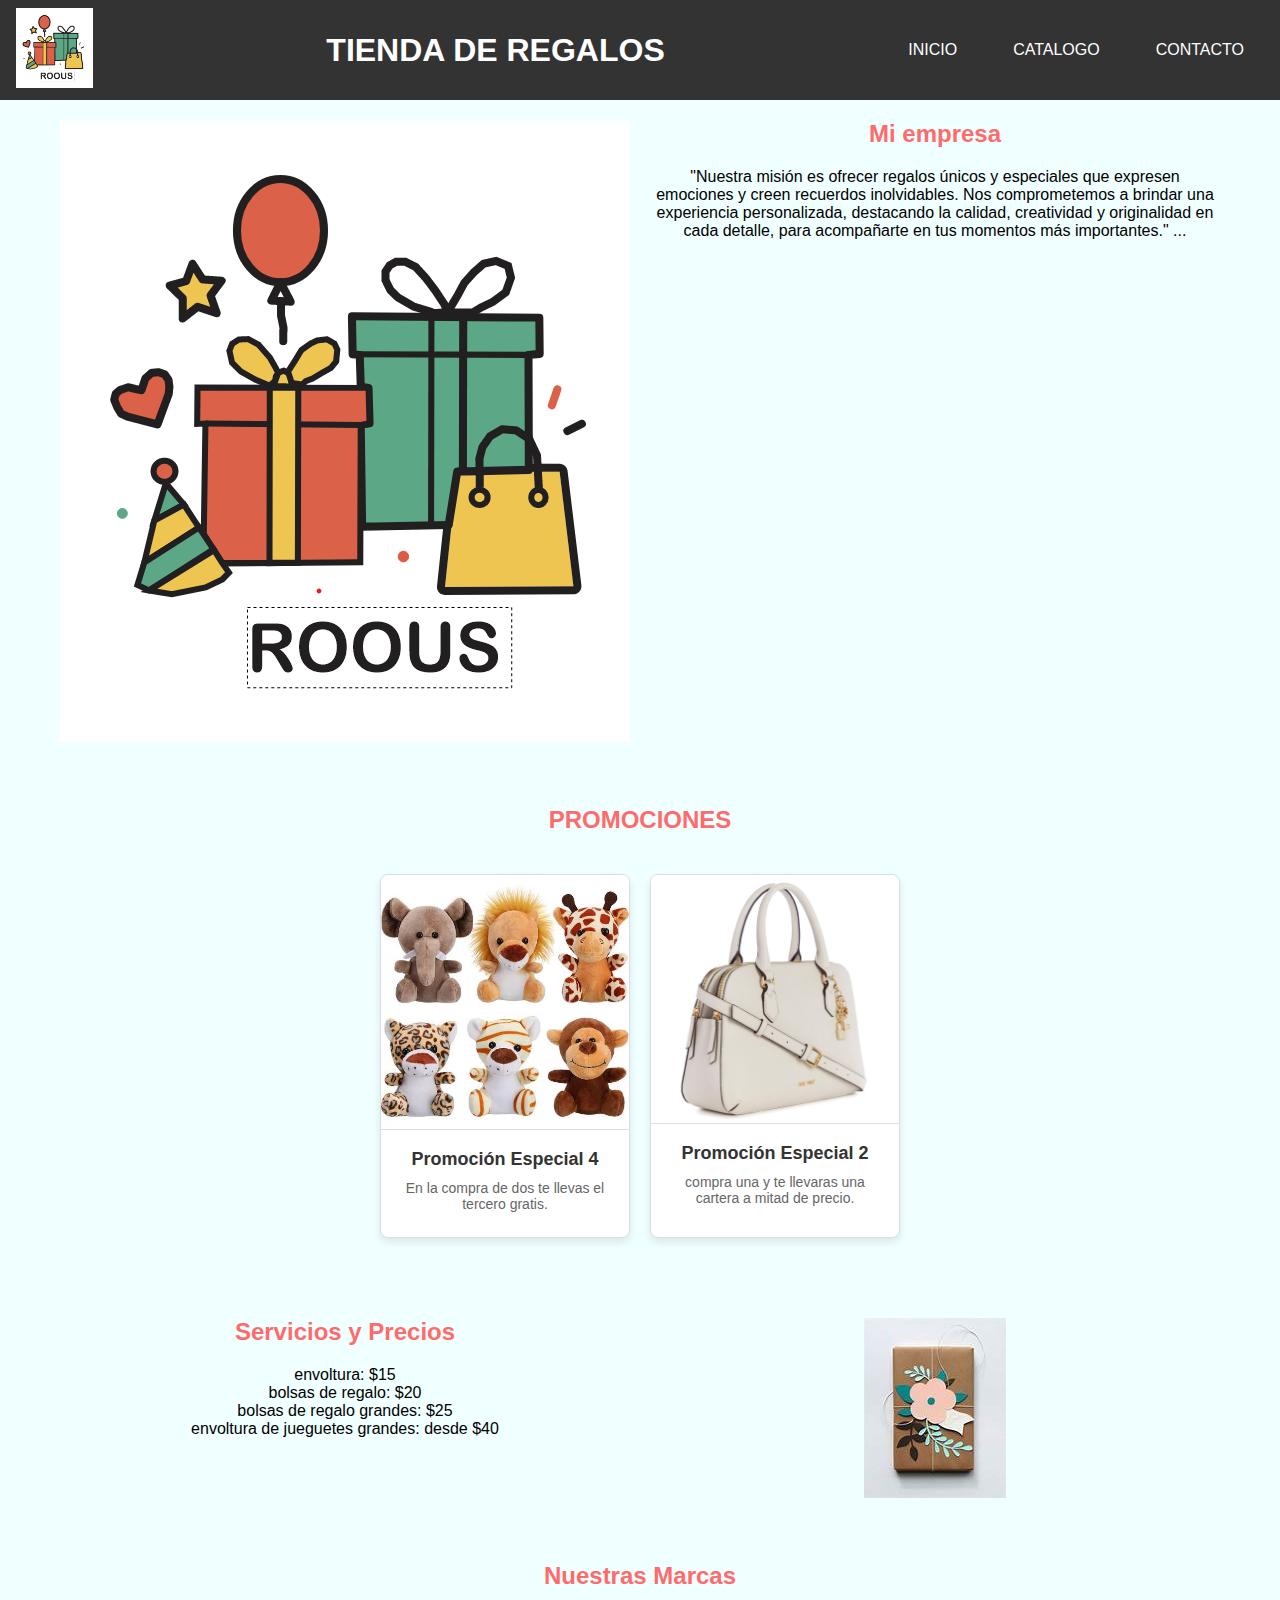
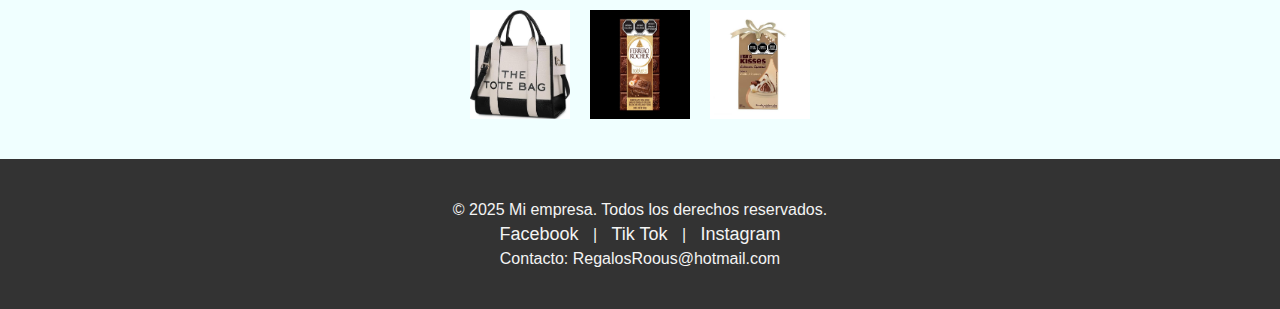
<file: index.html>
<!DOCTYPE html>
<html lang="en">
<head>
    <meta charset="UTF-8">
    <meta name="viewport" content="width=device-width, initial-scale=1.0">
    <title>TIENDA DE REGALO</title>
    <link rel="stylesheet" href="styles.css">
</head>
<body>
    <!-- Sección encabezado -->
    <header class="header">
        <a href="intex.html" class="logo"><img src="LOGO.png"></a>
        <h1>TIENDA DE REGALOS</h1>
        <nav class="navbar">
            <span class="icon" onclick="toggleMenu()">&#9776;</span>
            <ul class="menu" id="menu">
                <li><a href="intex.html">INICIO</a></li>
                <li><a href="productos.html">CATALOGO</a></li>
                <li><a href="contacto.html">CONTACTO</a></li>
            </ul>
        </nav>
    </header>
    <!-- Sección de contenido principal-->
    <main>
        <!-- Sección de la empresa -->
        <section id="empresa" class="columnas">
            <div class="izquierda">
                <img src="LOGO.png" alt="quienes_somos">
            </div>
            <div class="derecha">
                <h2>Mi empresa</h2>
                <p>"Nuestra misión es ofrecer regalos únicos y especiales que expresen emociones y creen recuerdos inolvidables.
                    Nos comprometemos a brindar una experiencia personalizada, destacando la calidad, creatividad y originalidad en cada detalle,
                    para acompañarte en tus momentos más importantes." ...</p>    
            </div>
        </section>

        <!-- Sección de Promociones -->
        <section id="promocion">
            <h2>PROMOCIONES</h2>
            <div class="catalogo">
                <!-- promocion 1 -->
                <div class="producto">
                    <img src="PELUCHES%20BB.png.jpeg" alt="Producto 1">
                    <div class="producto-info">
                        <h2>Promoción Especial 4</h2>
                        <p>En la compra de dos te llevas el tercero gratis.</p>
                    </div>
                </div>
                <!-- promocion 2 -->
                <div class="producto">
                    <img src="bolsa,b.png.jpeg" alt="Producto 2">
                    <div class="producto-info">
                        <h2>Promoción Especial 2</h2>
                        <p>compra una y te llevaras una cartera a mitad de precio.</p>
                    </div>
                </div>
            </div>
        </section>
        
        <!-- Sección de Servicios y Precios -->
        <section id="servicios" class="columnas">
            <div class="izquierda">
                <h2>Servicios y Precios</h2>
                <ul>
                    <li>envoltura: $15</li>
                    <li>bolsas de regalo: $20</li>
                    <li>bolsas de regalo grandes: $25</li>
                    <li>envoltura de jueguetes grandes: desde $40</li>
                    <!-- Agregar más servicios según sea necesario -->
                </ul>
            </div>
            <div class="derecha">
                <img src="envoltura.jpeg" alt="Envoltura">
            </div>
        </section>

        <!-- Sección de Marcas -->
        <section id="marcas">
            <h2>Nuestras Marcas</h2>
            <div class="brands">
                <img src="bolsas.png.jpeg" alt="THE TOTE BAG">
                <img src="CHOCOLATES.PNG.jpeg" alt="FERRERO ROCHER">
                <img src="KISSES.PNG.jpeg" alt="KISSES">
            </div>
        </section>
    </main>

    <!-- Sección de Pie de pagina -->
    <footer>
        <p>&copy; 2025 Mi empresa. Todos los derechos reservados.</p>
        <div class="redes-sociales">
            <a href="#" target="_blank">Facebook</a> |
            <a href="#" target="_blank">Tik Tok</a> |
            <a href="#" target="_blank">Instagram</a>
        </div>
        <p>Contacto: RegalosRoous@hotmail.com</p>
    </footer>

    <!-- script Codigo de JavaScript -->
    <script>
        // Función para mostrar u ocultar el menú en móviles
        function toggleMenu() {
          const menu = document.getElementById("menu");
          menu.classList.toggle("responsive");
        }
      </script>
</body>
</html>
</file>
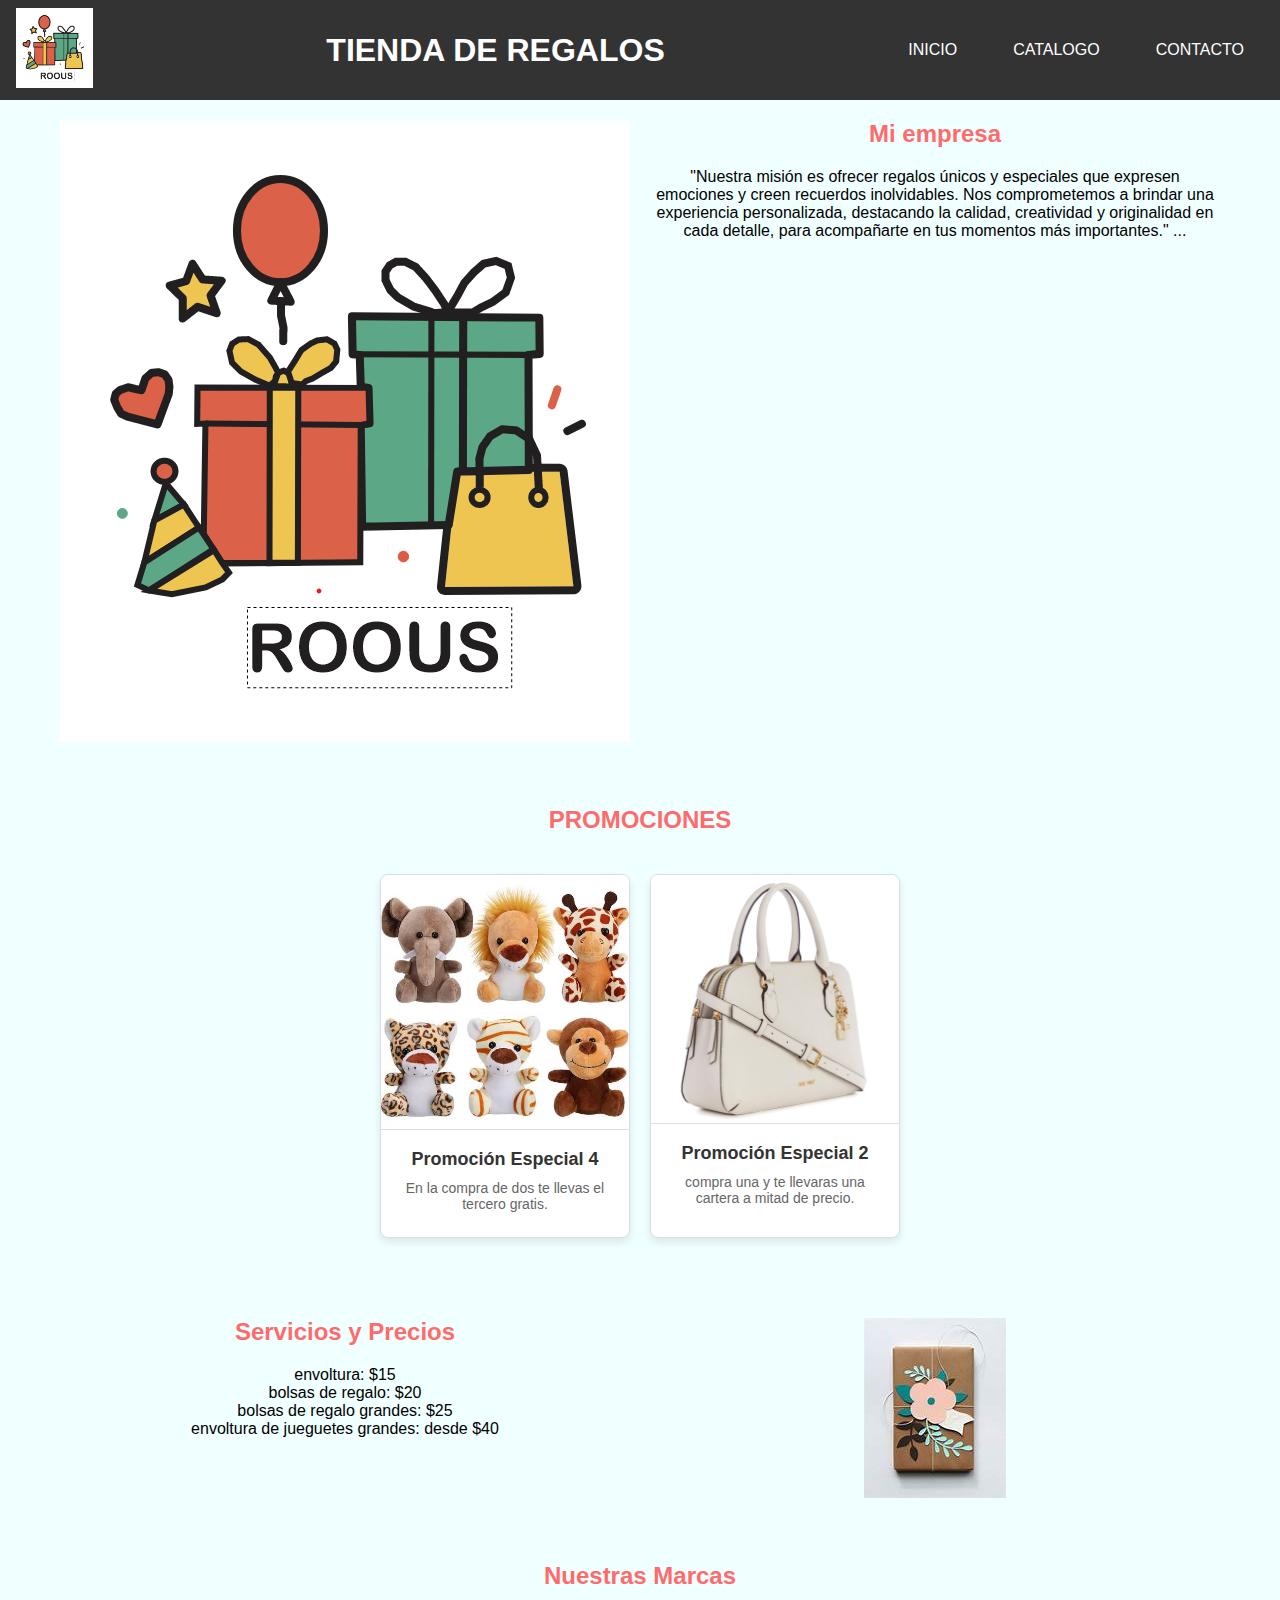
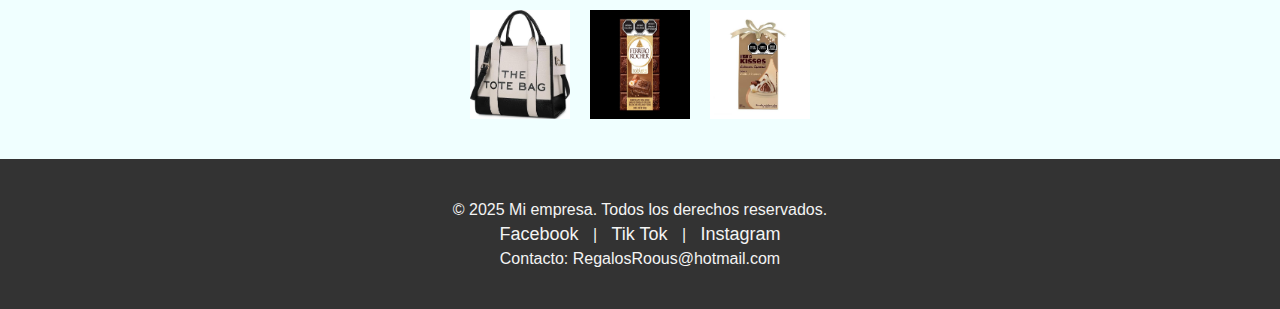
<file: intex.html>
<!DOCTYPE html>
<html lang="en">
<head>
    <meta charset="UTF-8">
    <meta name="viewport" content="width=device-width, initial-scale=1.0">
    <title>TIENDA DE REGALO</title>
    <link rel="stylesheet" href="styles.css">
</head>
<body>
    <!-- Sección encabezado -->
    <header class="header">
        <a href="intex.html" class="logo"><img src="LOGO.png"></a>
        <h1>TIENDA DE REGALOS</h1>
        <nav class="navbar">
            <span class="icon" onclick="toggleMenu()">&#9776;</span>
            <ul class="menu" id="menu">
                <li><a href="intex.html">INICIO</a></li>
                <li><a href="productos.html">CATALOGO</a></li>
                <li><a href="contacto.html">CONTACTO</a></li>
            </ul>
        </nav>
    </header>
    <!-- Sección de contenido principal-->
    <main>
        <!-- Sección de la empresa -->
        <section id="empresa" class="columnas">
            <div class="izquierda">
                <img src="LOGO.png" alt="quienes_somos">
            </div>
            <div class="derecha">
                <h2>Mi empresa</h2>
                <p>"Nuestra misión es ofrecer regalos únicos y especiales que expresen emociones y creen recuerdos inolvidables.
                    Nos comprometemos a brindar una experiencia personalizada, destacando la calidad, creatividad y originalidad en cada detalle,
                    para acompañarte en tus momentos más importantes." ...</p>    
            </div>
        </section>

        <!-- Sección de Promociones -->
        <section id="promocion">
            <h2>PROMOCIONES</h2>
            <div class="catalogo">
                <!-- promocion 1 -->
                <div class="producto">
                    <img src="PELUCHES%20BB.png.jpeg" alt="Producto 1">
                    <div class="producto-info">
                        <h2>Promoción Especial 4</h2>
                        <p>En la compra de dos te llevas el tercero gratis.</p>
                    </div>
                </div>
                <!-- promocion 2 -->
                <div class="producto">
                    <img src="bolsa,b.png.jpeg" alt="Producto 2">
                    <div class="producto-info">
                        <h2>Promoción Especial 2</h2>
                        <p>compra una y te llevaras una cartera a mitad de precio.</p>
                    </div>
                </div>
            </div>
        </section>
        
        <!-- Sección de Servicios y Precios -->
        <section id="servicios" class="columnas">
            <div class="izquierda">
                <h2>Servicios y Precios</h2>
                <ul>
                    <li>envoltura: $15</li>
                    <li>bolsas de regalo: $20</li>
                    <li>bolsas de regalo grandes: $25</li>
                    <li>envoltura de jueguetes grandes: desde $40</li>
                    <!-- Agregar más servicios según sea necesario -->
                </ul>
            </div>
            <div class="derecha">
                <img src="envoltura.jpeg" alt="Envoltura">
            </div>
        </section>

        <!-- Sección de Marcas -->
        <section id="marcas">
            <h2>Nuestras Marcas</h2>
            <div class="brands">
                <img src="bolsas.png.jpeg" alt="THE TOTE BAG">
                <img src="CHOCOLATES.PNG.jpeg" alt="FERRERO ROCHER">
                <img src="KISSES.PNG.jpeg" alt="KISSES">
            </div>
        </section>
    </main>

    <!-- Sección de Pie de pagina -->
    <footer>
        <p>&copy; 2025 Mi empresa. Todos los derechos reservados.</p>
        <div class="redes-sociales">
            <a href="#" target="_blank">Facebook</a> |
            <a href="#" target="_blank">Tik Tok</a> |
            <a href="#" target="_blank">Instagram</a>
        </div>
        <p>Contacto: RegalosRoous@hotmail.com</p>
    </footer>

    <!-- script Codigo de JavaScript -->
    <script>
        // Función para mostrar u ocultar el menú en móviles
        function toggleMenu() {
          const menu = document.getElementById("menu");
          menu.classList.toggle("responsive");
        }
      </script>
</body>
</html>
</file>
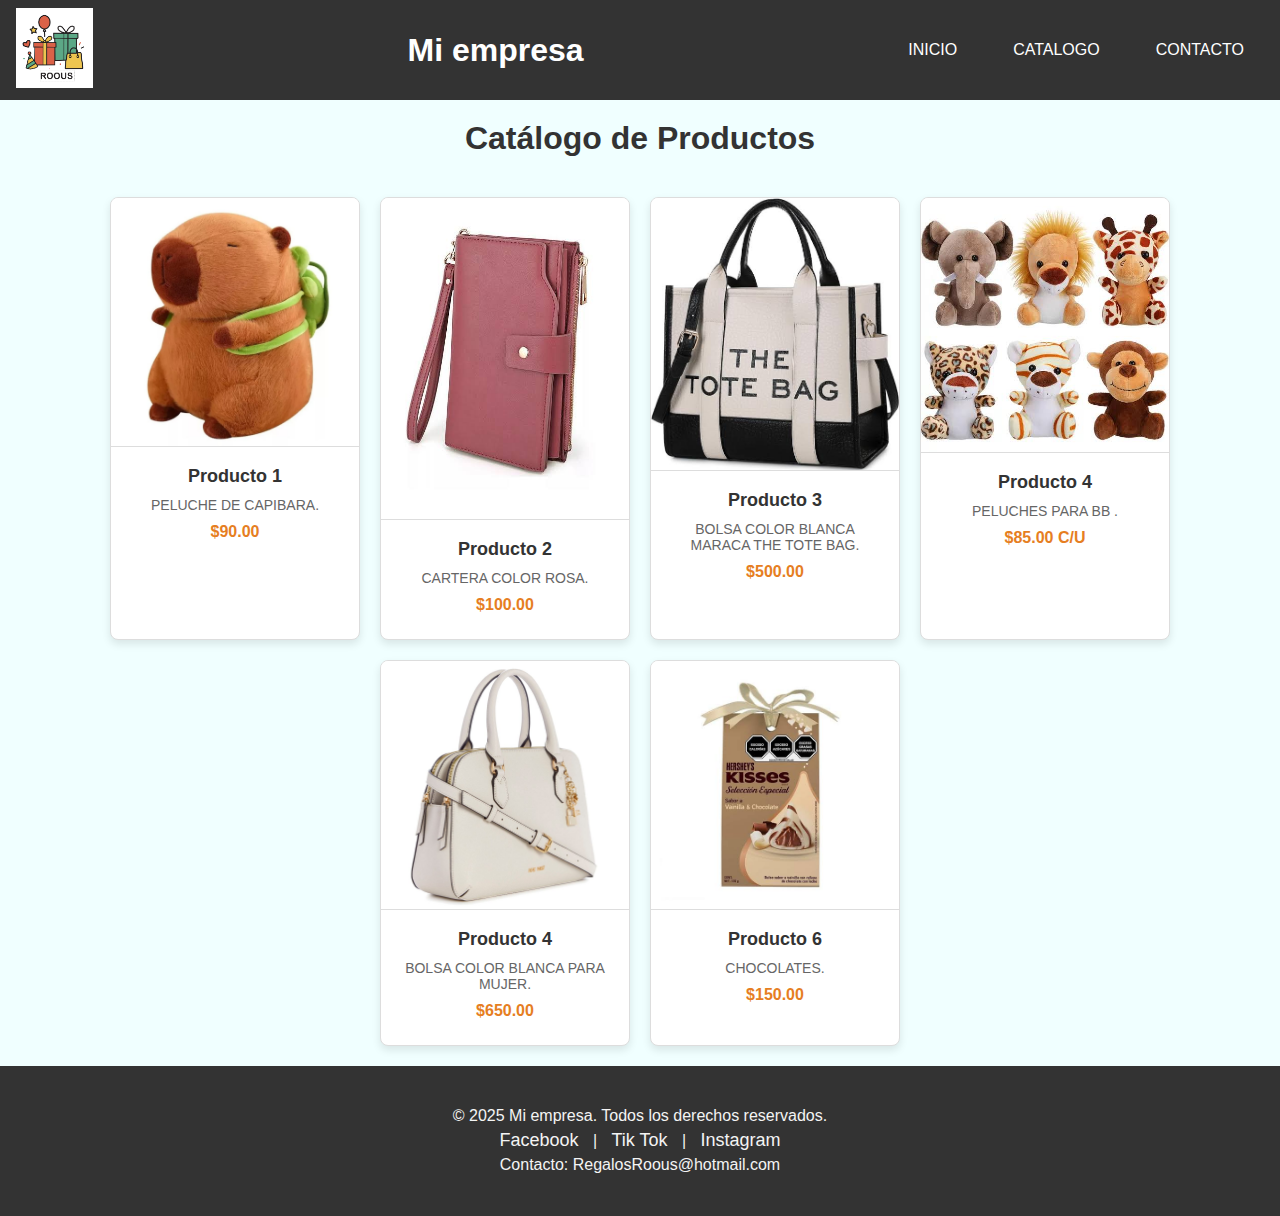
<file: productos.html>
<!DOCTYPE html>
<html lang="es">
<head>
    <meta charset="UTF-8">
    <meta name="viewport" content="width=device-width, initial-scale=1.0">
    <link rel="stylesheet" href="styles.css">
    <title>Catálogo de Productos</title>

</head>
<body>
    <!-- Sección encabezado -->
    <header class="header">
        <a href="intex.html" class="logo"><img src="LOGO.png"></a>
        <h1>Mi empresa</h1>
        <nav class="navbar">
            <span class="icon" onclick="toggleMenu()">&#9776;</span>
            <ul class="menu" id="menu">
                <li><a href="intex.html">INICIO</a></li>
                <li><a href="productos.html">CATALOGO</a></li>
                <li><a href="contacto.html">CONTACTO</a></li>
            </ul>
        </nav>
    </header>

    <!-- Sección de contenido principal-->
    <main>
        <h1>Catálogo de Productos</h1>
        <div class="catalogo">
            <!-- Producto 1 -->
            <div class="producto">
                <img src="CAPIBARA.PNG.jpeg" alt="CAPIBARA">
                <div class="producto-info">
                    <h2>Producto 1</h2>
                    <p>PELUCHE DE CAPIBARA.</p>
                    <p class="precio">$90.00</p>
                </div>
            </div>
    
            <!-- Producto 2 -->
            <div class="producto">
                <img src="cartera.png.jpeg" alt="CARTERA">
                <div class="producto-info">
                    <h2>Producto 2</h2>
                    <p>CARTERA COLOR ROSA.</p>
                    <p class="precio">$100.00</p>
                </div>
            </div>
    
            <!-- Producto 3 -->
            <div class="producto">
                <img src="bolsas.png.jpeg" alt="BOLSA">
                <div class="producto-info">
                    <h2>Producto 3</h2>
                    <p>BOLSA COLOR BLANCA MARACA THE TOTE BAG.</p>
                    <p class="precio">$500.00</p>
                </div>
            </div>
    
            <!-- Producto 4 -->
            <div class="producto">
                <img src="PELUCHES%20BB.png.jpeg" alt="PELUCHES BB">
                <div class="producto-info">
                    <h2>Producto 4</h2>
                    <p>PELUCHES PARA BB .</p>
                    <p class="precio">$85.00 C/U</p>
                </div>
            </div>

            <!-- Producto 5 -->
            <div class="producto">
                <img src="bolsa,b.png.jpeg" alt="BOLSA">
                <div class="producto-info">
                    <h2>Producto 4</h2>
                    <p>BOLSA COLOR BLANCA PARA MUJER.</p>
                    <p class="precio">$650.00</p>
                </div>
            </div>
              <!-- Producto 6 -->
            <div class="producto">
                <img src="KISSES.PNG.jpeg" alt="CHOCOLATE">
                <div class="producto-info">
                    <h2>Producto 6</h2>
                    <p>CHOCOLATES.</p>
                    <p class="precio">$150.00</p>
                </div>
            </div>
    
        </div>
    </main>

    <!-- Sección de Pie de pagina -->
    <footer>
        <p>&copy; 2025 Mi empresa. Todos los derechos reservados.</p>
        <div class="redes-sociales">
            <a href="#" target="_blank">Facebook</a> |
            <a href="#" target="_blank">Tik Tok</a> |
            <a href="#" target="_blank">Instagram</a>
        </div>
        <p>Contacto:  RegalosRoous@hotmail.com</p>
    </footer>

    <!-- script Codigo de JavaScript -->
    <script>
        // Función para mostrar u ocultar el menú en móviles
        function toggleMenu() {
          const menu = document.getElementById("menu");
          menu.classList.toggle("responsive");
        }
    </script>
</body>
</html>
</file>
<file: styles.css>
* {
    margin: 0;
    padding: 0;
    box-sizing: border-box;
}

body {
    font-family: Arial, sans-serif;
    background-color: azure;
}

header {
  display: flex;
  margin: auto;
  height: 100px;
  background-color: #333;
  justify-content: space-between;
  align-items: center;
  color: #fff;
  padding: 1rem;
  width: 100%;      /* hacemos que la cabecera ocupe el ancho completo de la página */
	top: 0px;         /* Posicionamos la cabecera pegada arriba */
	position: sticky ;  /* Hacemos que la cabecera tenga una posición fija */
}
.logo img{
  height: 80px;
  margin-right: 10px;
}
nav ul {
    list-style: none;
    display: flex;
    justify-content: center;
    gap: 1rem;
}

nav ul li a {
    color: #fff;
    text-decoration: none;
}

/* Sección pagina de inicio */
section {
  padding: 40px 20px;
  text-align: center;
}
section h2 {
  color: #ff6b6b;
  margin-bottom: 20px;
}
.columnas{
  display: flex;
  flex-wrap: wrap;
  justify-content: center;
  gap: 20px;
  padding: 20px;
  max-width: 1200px;
  margin: auto;
}
.izquierda{
  flex: 1;
  min-width: 300px;
  height: auto;
  overflow: hidden;
  text-align: center;
}
.derecha{
  flex: 1;
  min-width: 300px;
  height: auto;
  overflow: hidden;
  text-align: center;
}

main h1 {
  text-align: center;
  margin: 20px;
  color: #333;
}

/* Estilos del contenedor de navegación*/
.navbar {
  background-color: #333;
  overflow: hidden;
}

/* Opciones del menú */
.navbar a {
  display: block;
  color: white;
  text-align: center;
  padding: 14px 20px;
  text-decoration: none;
}

/* Menu en vista de escritorio */
.menu {
  display: flex;
  justify-content: center;
}

/* Estilo para el icono "hamburguesa" */
.icon {
  display: none;
  font-size: 24px;
  color: white;
  cursor: pointer;
  padding: 14px 20px;
  text-align: center;
}

/* Estilo de las marcas */
.brands {
  display: flex;
  flex-wrap: wrap;
  justify-content: center;
  gap: 20px;
  margin-top: 20px;
  flex-wrap: wrap;
}
.brands img {
  width: 100px;
  height: auto;
  transition: opacity 0.3s;
}

/* Contenedor del catálogo */
.catalogo {
  display: flex;
  flex-wrap: wrap;
  justify-content: center;
  gap: 20px;
  padding: 20px;
  max-width: 1200px;
  margin: auto;
}

/* Estilos de cada producto */
.producto {
  background-color: #fff;
  border: 1px solid #ddd;
  border-radius: 8px;
  width: 250px;
  box-shadow: 0px 4px 8px rgba(0, 0, 0, 0.1);
  overflow: hidden;
  text-align: center;
}
.producto img {
  width: 100%;
  height: auto;
  border-bottom: 1px solid #ddd;
}
.producto-info {
  padding: 15px;
}
.producto h2 {
  font-size: 18px;
  color: #333;
  margin: 0 0 10px;
}
.producto p {
  font-size: 14px;
  color: #666;
  margin: 0 0 10px;
}
.producto .precio {
  font-size: 16px;
  color: #e67e22;
  font-weight: bold;
}

/* Contenedor principal */
.contacto {
  display: flex;
  flex-wrap: wrap;
  gap: 20px;
  max-width: 1200px;
  margin: auto;
  padding: 20px;
}

/* Formulario de contacto */
.formulario-contacto {
  flex: 1;
  min-width: 300px;
  background-color: #fff;
  padding: 20px;
  border-radius: 8px;
  box-shadow: 0 4px 8px rgba(0, 0, 0, 0.1);
}
.formulario-contacto label {
  display: block;
  margin-bottom: 5px;
  color: #555;
}
.formulario-contacto input,
.formulario-contacto textarea {
  width: 100%;
  padding: 10px;
  margin-bottom: 15px;
  border: 1px solid #ddd;
  border-radius: 4px;
}
.formulario-contacto button {
  width: 100%;
  padding: 10px;
  background-color: #28a745;
  color: white;
  border: none;
  border-radius: 4px;
  cursor: pointer;
  font-size: 16px;
}
.formulario-contacto button:hover {
  background-color: #218838;
}

/* Información de contacto*/
.info-contacto {
  flex: 1;
  min-width: 300px;
  background-color: #fff;
  padding: 20px;
  border-radius: 8px;
  box-shadow: 0 4px 8px rgba(0, 0, 0, 0.1);
  text-align: center;
}
.info-contacto h2 {
  color: #333;
  margin-bottom: 10px;
}
.info-contacto p {
  margin: 5px 0;
  color: #555;
}
.mapa {
    margin-top: 15px;
    border: 0;
    width: 100%;
    height: 300px;
    border-radius: 8px;
  }

/* Estilos del pie de página */
footer {
    background-color: #333;
    color: #f4f4f4;
    height: 150px;
    display: flex;
    flex-direction: column;
    align-items: center;
    justify-content: center;
    text-align: center;
    padding: 20px;
}
footer p {
  margin: 5px 0;
}

/* Estilos para los enlaces de redes sociales */
.redes-sociales a {
  color: #f4f4f4;
  margin: 0 10px;
  text-decoration: none;
  font-size: 18px;
}
.redes-sociales a:hover {
  color: #1da1f2;         /* Color para efecto hover */
}

/* Estilos responsivos */
@media (max-width: 768px) {
    nav ul {
        flex-direction: column;
    }
    .catalogo-item {
        width: 100%;
    }
    .menu {
      display: none;
      flex-direction: column;
      width: 100%;
    }
    .menu.responsive {
      display: flex;
    }
    .icon {
      display: block;
    }
}

@media (max-width: 480px) {
    h1 {
        font-size: 1.5rem;
    }
}
</file>
